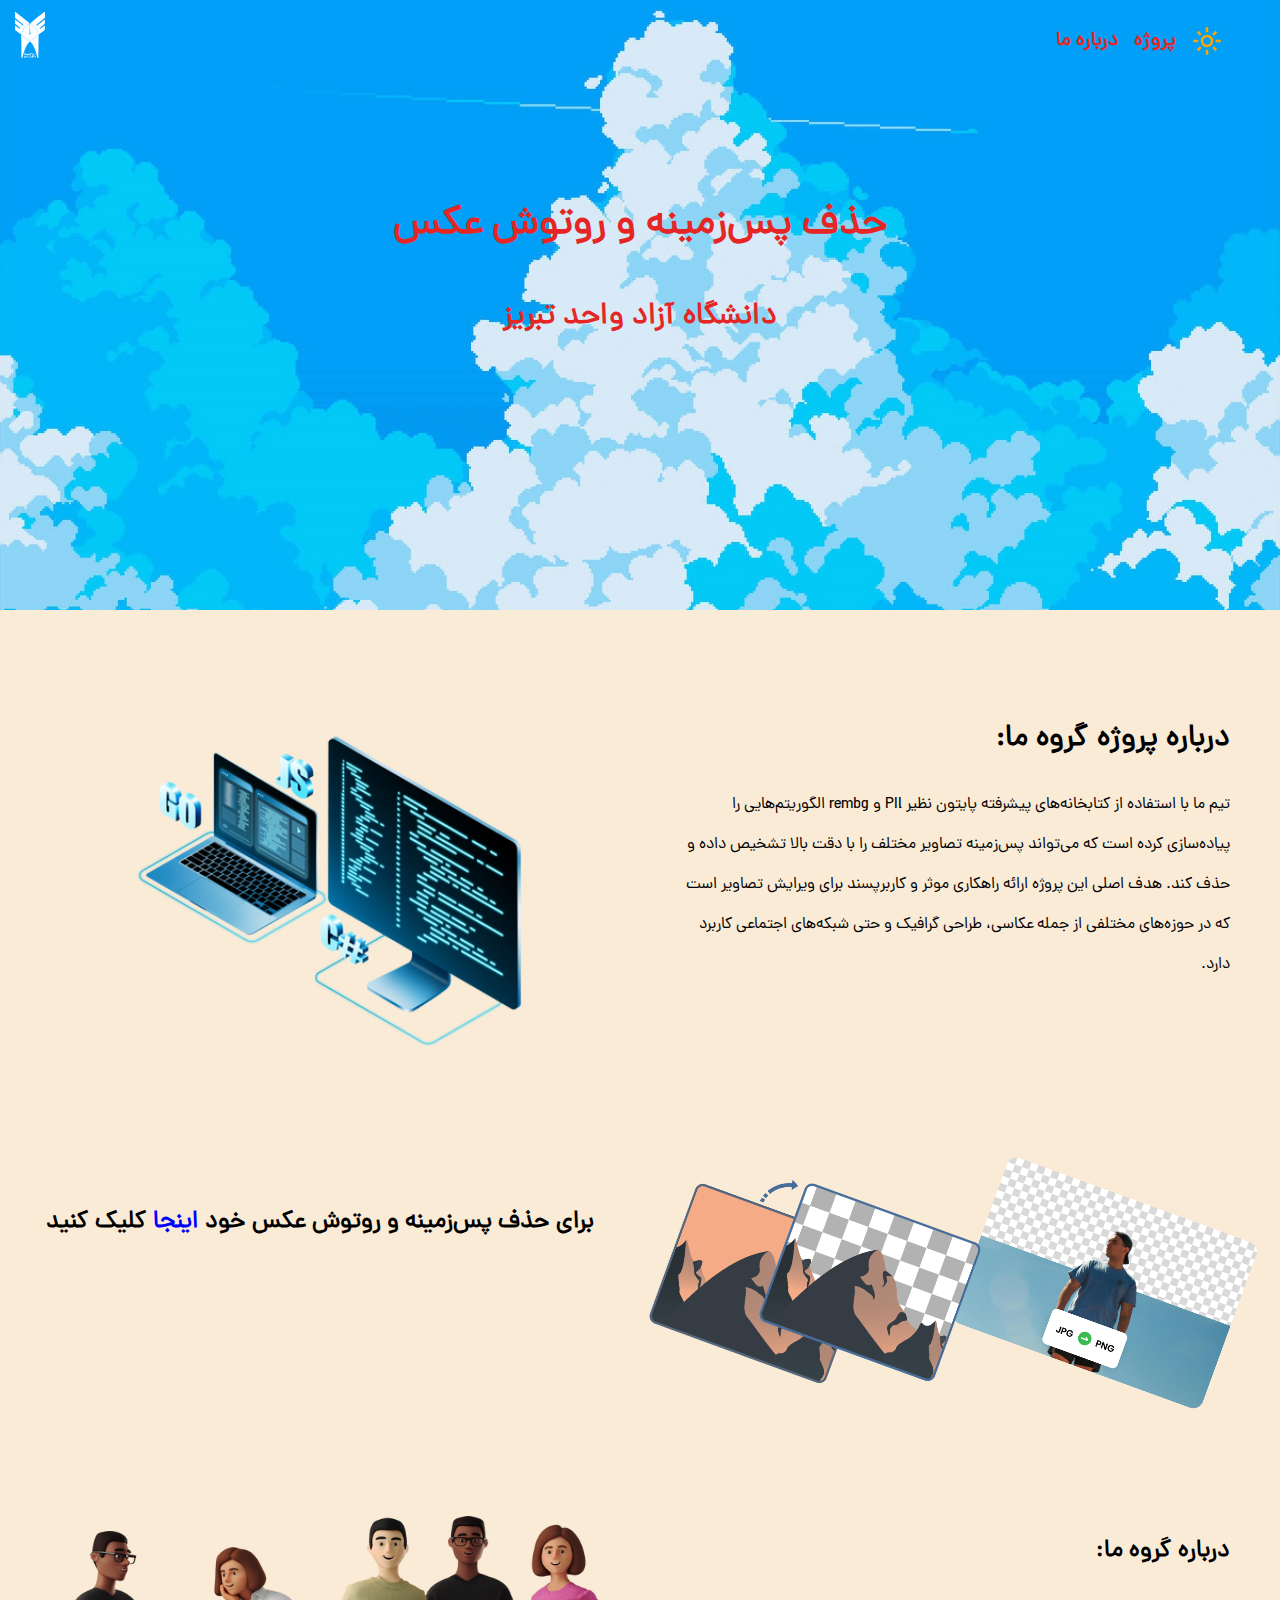
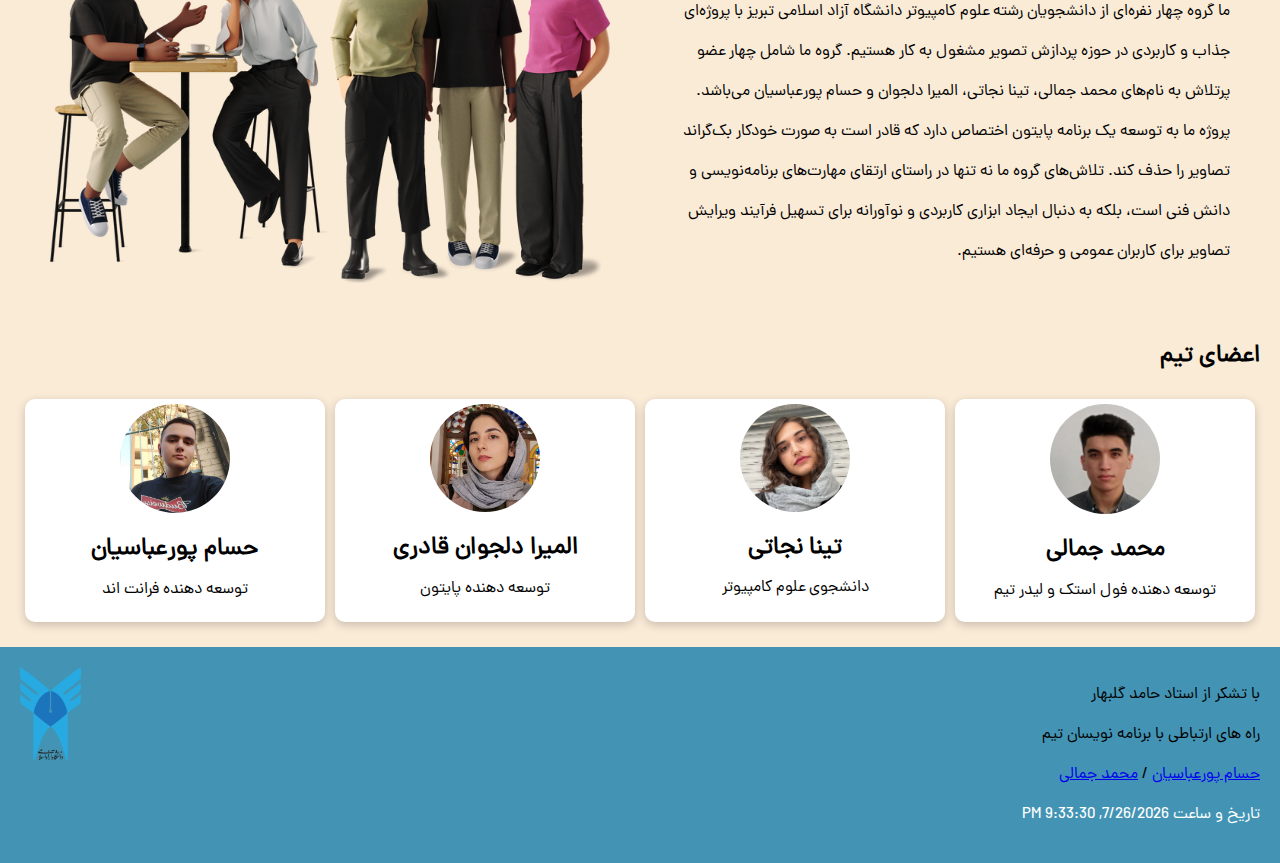
<file: Group Project/index.html>
<!DOCTYPE html>
<html lang="fa-IR" dir="rtl">
<head>
    <meta charset="UTF-8">
    <link rel="icon" href="./svg/azad.svg" type="png">
    <link rel="stylesheet" href="./styles.css">
    <meta name="viewport" content="width=device-width, initial-scale=1.0">
    <title>پروژه گروه دوم </title>
</head>
<body>
  <!-- navbar -->
    <div id="gif" class="first-container">
      <nav class="navbar">
        <ul class="nav-links">
          <li><img class="none" id="changeButton" src="./svg/light_mode.svg" alt=""></li>
            <li><a href="#png">پروژه</a></li>
            <li><a href="#group"> درباره ما</a></li>
        </ul>
        <div class="logo"><a href=""><img src="./svg/azad.svg" alt=""></a></div>
    </nav>
    
<div class="nastalig">
    <p>حذف پس‌زمینه و روتوش عکس
        <br>
        <span>
            دانشگاه آزاد واحد تبریز
        </span>
    </p>
</div>
    </div>
    <!--explanation about project  -->
    <div class="explanation" >
        <h2></h2>
        <div class="container-exp">
            <div class="column">
              <h2> درباره پروژه گروه ما:</h2>
<p>تیم  ما با استفاده از کتابخانه‌های پیشرفته پایتون نظیر PIl و rembg الگوریتم‌هایی را پیاده‌سازی کرده است که می‌تواند پس‌زمینه تصاویر مختلف را با دقت بالا تشخیص داده و حذف کند. هدف اصلی این پروژه ارائه راهکاری موثر و کاربرپسند برای ویرایش تصاویر است که در حوزه‌های مختلفی از جمله عکاسی، طراحی گرافیک و حتی شبکه‌های اجتماعی کاربرد دارد.</p>   
         </div>
            <div class="column" style="text-align: center;">
              <img id="img1" src="./img/pc.png" alt="">
            </div>
          </div>
    </div>
    <!-- png maker -->
    <div class="container-png" id="png">
        <div class="column-png">
          <div class="images">
            <img id="img2" src="./img/png.png" alt="">
            <img src="./img/png 2.png" alt="">
          </div>
        </div>
        <div class="column-png">
            <h2>       برای حذف پس‌زمینه و روتوش عکس خود <a href="">اینجا</a> کلیک کنید 
            </h2>
        </div>
      </div>
      
<!-- about group -->
<div class="container-group"
id="group">
    <div class="column-group">
      <h2>درباره گروه ما: </h2>
      <p>ما گروه چهار نفره‌ای از دانشجویان رشته علوم کامپیوتر دانشگاه آزاد اسلامی تبریز با پروژه‌ای جذاب و کاربردی در حوزه پردازش تصویر مشغول به کار هستیم. گروه ما شامل چهار عضو پرتلاش به نام‌های محمد جمالی، تینا نجاتی، المیرا دلجوان و حسام پورعباسیان می‌باشد. پروژه ما به توسعه یک برنامه پایتون اختصاص دارد که قادر است به صورت خودکار بک‌گراند تصاویر را حذف کند.
        تلاش‌های گروه ما نه تنها در راستای ارتقای مهارت‌های برنامه‌نویسی و دانش فنی است، بلکه به دنبال ایجاد ابزاری کاربردی و نوآورانه برای تسهیل فرآیند ویرایش تصاویر برای کاربران عمومی و حرفه‌ای هستیم. 
      </p>
    </div>
    <div class="column-group" style="display: flex;">
  <img id="img3" src="./img/3d-business-woman-and-man-discussing-work-at-a-bar-table-1.png" alt="">
  <img id="img4" src="./img/3d-business-man-and-woman-working-at-the-table.png" alt="">
    </div>
  </div>

<!-- profiles -->
<div class="profiles">
    <h2>اعضای تیم</h2>
    <div class="container-prof">
        <div class="column2">
          <img id="img5" src="./img/97102957.jpg" alt="">
          <h2>محمد جمالی </h2>
          <p>توسعه دهنده فول استک و لیدر تیم</p>
        </div>
        <div class="column2">
            <img id="img6" src="./img/IMG_8962.jpg" alt="">
          <h2>تینا نجاتی </h2>
          <p>دانشجوی علوم کامپیوتر</p>
        </div>
        <div class="column2">
          <img id="img7" src="./img/photo_2024-03-23_18-21-00.jpg" alt="">
          <h2>المیرا دلجوان قادری </h2>
        <p>توسعه دهنده پایتون</p>
        </div>
        <div class="column2">
            <img id="img8" src="./img/137700266.jpg" alt="">
          <h2>حسام پورعباسیان</h2>
          <p>توسعه دهنده فرانت اند</p>
        </div>
      </div>  
</div>

<footer>
  <div class="container-footer">
    <div class="column-footer">
      <div class="container-footer">
        <div class="column-footer">
      <p>با تشکر از استاد حامد گلبهار </p>
      <p> راه های ارتباطی با برنامه نویسان تیم </p>
      <a href="https://hesampourabbasian.github.io/My-Portfolio/Home.html" target="_blank">حسام پورعباسیان</a>
      /
      <a href="http://mmdjamali.ir/" target="_blank">محمد جمالی</a>
                  <p id="time" style="color: white;"></p>
        </div>
        <div class="column-footer">
         <img src="./img/azad.png" alt="">
        </div>
      </div>
      
    </div>
  </div>
  
</footer>

   <script src="./script.js"></script>
</body>
</html>
</file>
<file: Group Project/styles.css>
@font-face {
    font-family: 'dana-regular';
    src: url('./fonts/dana-regular.woff') format('woff'); /* Path to your font file */
    
  }
  @font-face {
    font-family: 'iran-nastalig';
    src: url(./fonts/IranNastaliq.woff) format('woff');
  }
  @font-face {
    font-family:'Rage-Italic';
    src: url(./fonts/rage.woff);
  }
  body {
    font-family: 'dana-regular', sans-serif; /* Applying the custom font */
    width: 100%;
    max-width: 1380px;
  margin:  auto;
  background-color: var(--body);
      box-shadow:0 3px 10px rgb(0 0 0 / 0.2);

  }
  :root {
    --body:antiquewhite;
   --yellow:yellow;
   --yellowhead :rgb(230, 37, 37);
   --black:black;
--white: white;
--footer:rgb(67, 148, 180)
  }
  .dark-theme {
    --body:black;
    --yellowhead : white;
    --yellow:red;
    --black:white;
    --white:darkgray;
    --footer:darkgray;
  }
  html {
    scroll-behavior: smooth;
  }
  
  .first-container {
    background-image: url(./img/sky.png); 
    background-repeat: no-repeat;
    background-size: cover;
    background-position:center ;
    padding: 10px;
    height:590px;
    }
    @media (mix-width:601px) {
    .first-container {
    background-position: left;
       }
       .dark-theme.first-container {
        background-image: url(./img/gif2.gif);
        background-repeat: no-repeat;
    background-size: cover;
    background-position: center;
      }
     }
  
      
  /* navbar */
  .navbar {
    display: flex;
justify-content: space-between;
border-radius: 50px;
}
.logo a img {
  width: 30px;
  margin-left: 5px;
  padding-top: 2px;
 
}
.navbar img {
  width: 30px;
}

.navbar img:hover{
  cursor: pointer;
}


.nav-links {
    display: flex;
    list-style-type: none;
  
}
.nav-links a {
  color: var(--yellowhead);
  text-decoration: none;
  font-size: 20px;
  font-weight: bold;

}
.nav-links a:hover {
  color:yellow;
}
.nav-links li {
    margin: 0 8px;
  
}
  .nastalig {
    justify-content: center;
    align-items: center;
    text-align: center;
    line-height: 90px;
    cursor:default;
    padding-top: 60px;

  }
  .nastalig p {
    font-size: 40px;
    color: var(--yellowhead);
    font-weight: bold;
 
  }

    
  .nastalig span {
  font-family: dana-regular;
  font-size: 30px;
  font-weight: bold;
  color:var(--yellowhead);
  }

  /* explanation */
  .explanation {
    margin: 20px;

  }
  .explanation h2 {
font-size: 30px;
color: var(--black);
  }
  .container-exp {
    padding-top: 30px;
    display: flex;
    flex-wrap: wrap;
  }
  .column {
    flex: 1;
    padding: 20px;
    margin: 10px;
    line-height: 40px;
  }
  .column p {
    color: var(--black);
  }
  .column img {
    width: 70%;
    
    
  }
  @media (max-width: 600px) {
    .column {
      flex: 100%;
    }
  }
  /* png maker */
  .container-png {
    display: flex;
    flex-wrap: wrap;
    padding-bottom: 50px;
  }
  
  .column-png {
    flex: 1;
    padding: 20px;
    margin: 10px;
    text-align: center;
    
  }
  .column-png a {
    color: blue;
    text-decoration: none;
  }
  .column-png a:hover {
    color:var(--yellowhead)

  }
  .column-png h2 {
    color: var(--black);
  }
  .column-png img {
    width: 50%;
    transform: rotate(20deg);
          object-fit: contain;

  }
  .images {
    display: flex;
  }
  .column-png button {
    background-color: var(--footer);
    border: solid black 2px;
    padding: 10px;
    border-radius: 5px;
    color: black;
    margin-top: 10%;

  }
  .column-png button:hover{
    background-color: white;
    color: black;
  }
  @media (max-width:600px) {
    .container-png {
    flex-direction: column-reverse;
    }
    
  }
  @media (max-width: 600px) {
    .column-png {
      flex: 100%;
    }
  }
  /* group */
  .container-group {
    display: flex;
    flex-wrap: wrap;
    margin: 20px;
  }
  
  .column-group {
    flex: 1;
    padding: 20px;
    margin: 10px;
    line-height: 40px;
  }
  .column-group h2 {
    color: var(--black);
  }
  .column-group p {
    color: var(--black);
  }
  .column-group img {
    width: 50%;
    object-fit: contain;
          object-fit: contain;

  }
  
  @media (max-width: 600px) {
    .column-group {
      flex: 100%;
    }
  }
  
  /* profiles */
  .profiles {
    margin: 20px;
  }
  .profiles h2 {
    color: var(--black);
  }
  .container-prof {
    display: flex;
    flex-wrap: wrap;
  }
  
  .column2 {
    flex: 19%;
    padding: 5px;
    background-color:var(--white);
    box-shadow:0 3px 10px rgb(0 0 0 / 0.2);
    border-radius: 10px;
    width: 100px;
    margin: 5px;
    text-align: center;
    line-height: 20px;
    transition: transform 1s, filter 3s ease-in-out;
  }
  .column2 img {
    width: 110px;
    border-radius: 50%;
  }
  .column2 img:hover {
    filter: drop-shadow(2px 5px 2px darkblue);

  }
  .column2:hover {
    transform: scale(1.1);
  }
  
  @media (max-width: 768px) {
    .column2 {
      flex: 100%;
    }
  }
/* footer */
footer {
  background-color: var(--footer);
  
}
.container-footer {
  display: flex;
  flex-wrap: wrap;
}

.column-footer {
  flex: 1;
  margin: 10px;
}
.column-footer img {
  float: left;
  width: 10%;
}
@media (max-width: 600px) {
  .column-footer {
    flex: 100%;
  }
}
</file>
